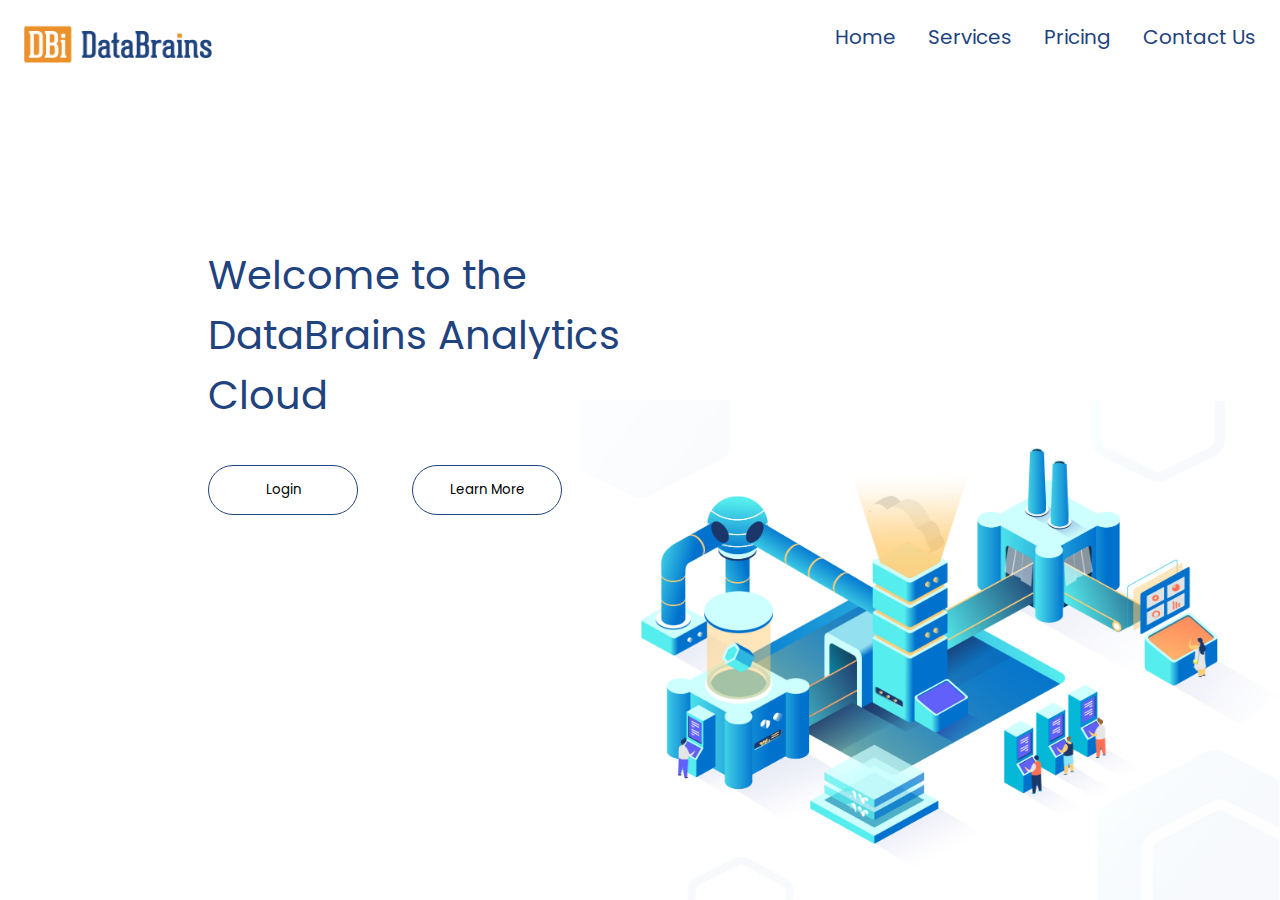
<file: index.html>
<!DOCTYPE html>
<html>

<head>

  <!--============================================================================
    Set up favicons
  ==============================================================================-->
  <link rel="apple-touch-icon" sizes="180x180" href="favicon/apple-touch-icon.png">
  <link rel="icon" type="image/png" sizes="32x32" href="favicon/favicon-32x32.png">
  <link rel="icon" type="image/png" sizes="16x16" href="favicon/favicon-16x16.png">
  <link rel="manifest" href="favicon/site.webmanifest">
  <link rel="mask-icon" href="favicon/safari-pinned-tab.svg" color="#5bbad5">
  <meta name="viewport" content="width=device-width, initial-scale=1">
  <meta name="msapplication-TileColor" content="#da532c">

  <link href="https://fonts.googleapis.com/css?family=Poppins:400,900" rel="stylesheet">

  <meta name="theme-color" content="#ffffff">
  <!-- Latest compiled and minified CSS -->
  <link rel="stylesheet" type="text/css" href="css/tableauviz.css">


  <title>DataBrains Analytics Cloud</title>

</head>

<header>
<!-- Navigation Bar -->
  <div class="topnav">
      <ul class="header_list">
        <a class="header_list_logo"> <img class="header_logo" src="img/DataBrains-logo-good.png" ></a>
        <div class="topnav-right">
        <a class="header_list_item header_right" href="#" onclick="redirectLogin()">Home</a></a>
        <a class="header_list_item header_right" href="#">Services</a></a>
        <a class="header_list_item header_right" href="#">Pricing</a></a>
        <a class="header_list_item" href="#">Contact Us</a></a>
      </div>
      </ul>
  </div>
</header>

<body onload="">

          <div class="container">
          <div class="row">
              <div class="column">
                <p class="dbi_cloud_title"></br></br>Welcome to the </br> DataBrains Analytics Cloud</p>
                <button type="button"name="button" class="dbi_buttons" id="login_button" onclick="redirectLogin()">Login</button>
                <button type="button" class="dbi_buttons" onClick="redirectSmart()">Learn More</button>
              </div>

              <div class="column">
                <img src="img/cloud factory.jpg" alt="Analytics Unleashed" width="700" height="500" class="img_factory">
              </div>
          </div>
        </div>
      <!--This is the column with the CloudFactory Image-->



<!--javascript for bootstrap-->
 <script src="js/containercontrols.js"></script>

</body>

</html>
</file>
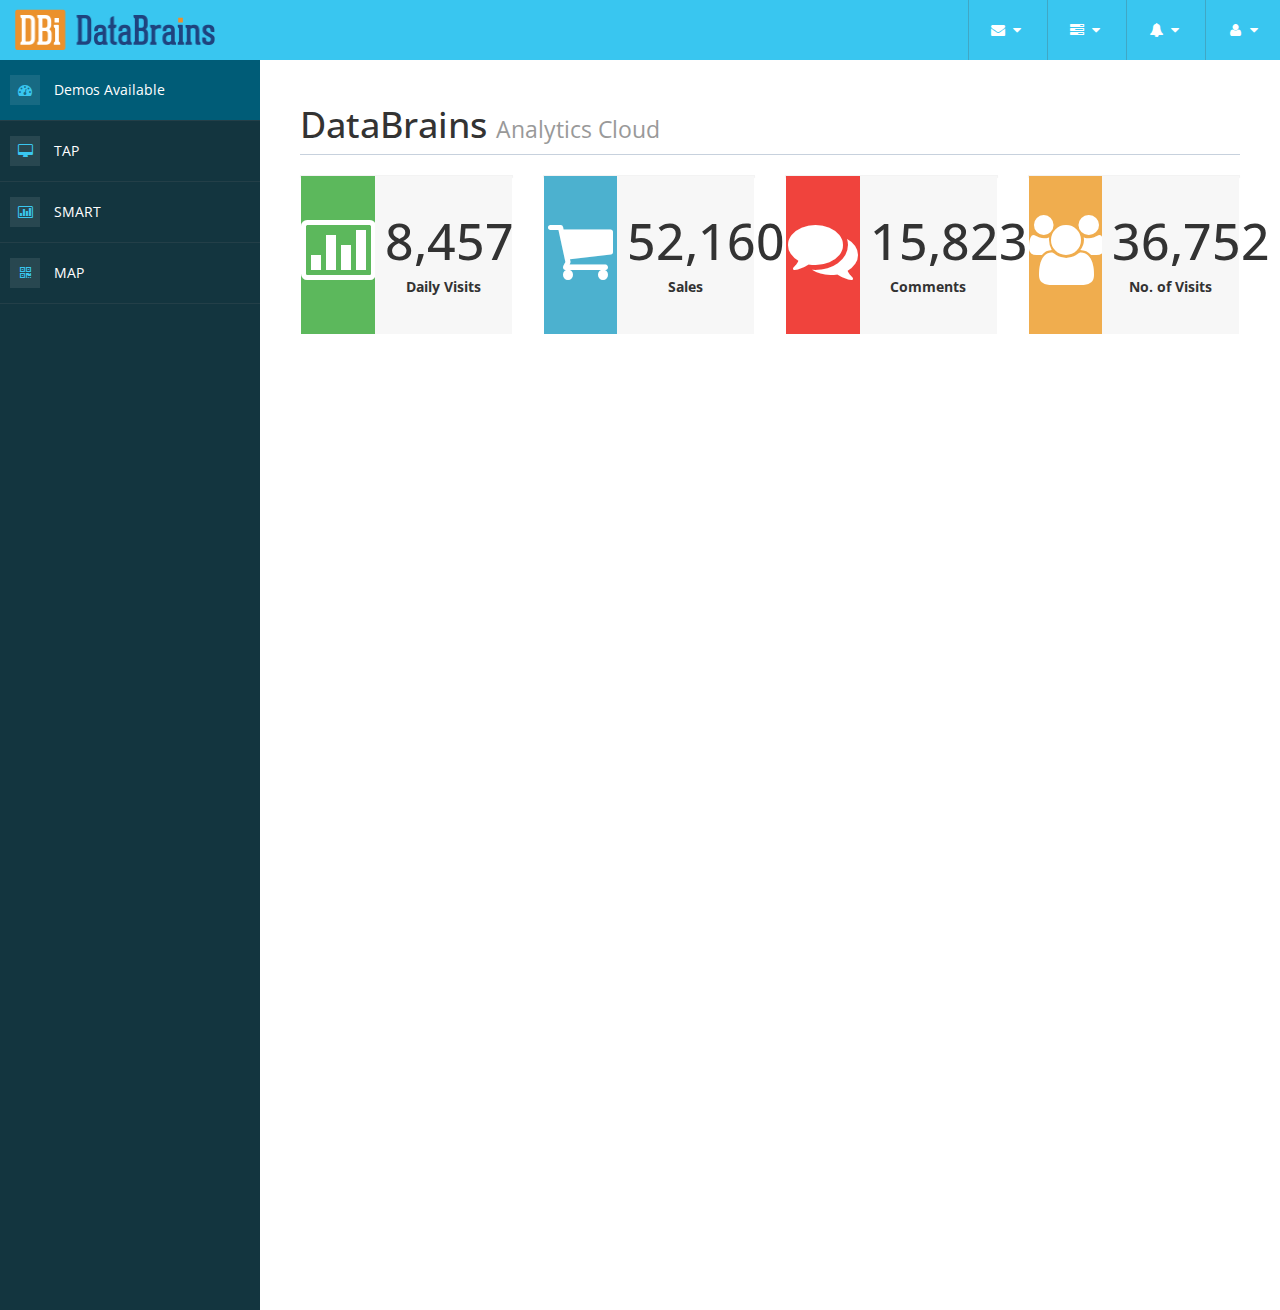
<file: dbiahome.html>
<!DOCTYPE html>
<html xmlns="http://www.w3.org/1999/xhtml">

<head>
    <meta charset="utf-8" />
    <meta name="viewport" content="width=device-width, initial-scale=1.0" />
    <title>DBi Analytics Cloud</title>
    <!-- sET UP fAVICON-->
    <link rel="apple-touch-icon" sizes="180x180" href="favicon/apple-touch-icon.png">
    <link rel="icon" type="image/png" sizes="32x32" href="favicon/favicon-32x32.png">
    <link rel="icon" type="image/png" sizes="16x16" href="favicon/favicon-16x16.png">
    <link rel="manifest" href="favicon/site.webmanifest">
    <link rel="mask-icon" href="favicon/safari-pinned-tab.svg" color="#5bbad5">
    <meta name="viewport" content="width=device-width, initial-scale=1">
    <meta name="msapplication-TileColor" content="#da532c">
    <!-- Bootstrap Styles-->
      <link rel="stylesheet" type="text/css" href="css/tableauviz.css">
    <link href="assets/css/bootstrap.css" rel="stylesheet" />
    <!-- FontAwesome Styles-->
    <link href="assets/css/font-awesome.css" rel="stylesheet" />
    <!-- Morris Chart Styles-->
    <link href="assets/js/morris/morris-0.4.3.min.css" rel="stylesheet" />
    <!-- Custom Styles-->
    <link href="assets/css/custom-styles.css" rel="stylesheet" />
    <!-- Google Fonts-->
    <link href='http://fonts.googleapis.com/css?family=Open+Sans' rel='stylesheet' type='text/css' />
</head>

<body>
    <div id="wrapper">
        <nav class="navbar navbar-default top-navbar" role="navigation">
            <div class="navbar-header">
                <button type="button" class="navbar-toggle" data-toggle="collapse" data-target=".sidebar-collapse">
                    <span class="sr-only">Toggle navigation</span>
                    <span class="icon-bar"></span>
                    <span class="icon-bar"></span>
                    <span class="icon-bar"></span>
                </button>
                <a class="navbar-brand" href="#"><img src="img/DataBrains-logo-good.png" alt="DataBrains" width=200px height=50px></a>
            </div>

            <ul class="nav navbar-top-links navbar-right">
                <li class="dropdown">
                    <a class="dropdown-toggle" data-toggle="dropdown" href="#" aria-expanded="false">
                        <i class="fa fa-envelope fa-fw"></i> <i class="fa fa-caret-down"></i>
                    </a>
                    <ul class="dropdown-menu dropdown-messages">
                        <li>
                            <a href="#">
                                <div>
                                    <strong>Data Source Refreshed</strong>
                                    <span class="pull-right text-muted">
                                        <em>Today</em>
                                    </span>
                                </div>
                                <div>Smart data has been refreshed</div>
                            </a>
                        </li>
                        <li class="divider"></li>
                        <li>
                            <a href="#">
                                <div>
                                    <strong>Data Source Refreshed</strong>
                                    <span class="pull-right text-muted">
                                        <em>Yesterday</em>
                                    </span>
                                </div>
                                <div>Tap data has been refreshed</div>
                            </a>
                        </li>
                        <li class="divider"></li>
                        <li>
                            <a href="#">
                                <div>
                                    <strong>Login</strong>
                                    <span class="pull-right text-muted">
                                        <em>Yesterday</em>
                                    </span>
                                </div>
                                <div>Login attempt made at 10:03:54.462</div>
                            </a>
                        </li>
                        <li class="divider"></li>
                        <li>
                            <a class="text-center" href="#">
                                <strong>Read All Messages</strong>
                                <i class="fa fa-angle-right"></i>
                            </a>
                        </li>
                    </ul>
                    <!-- /.dropdown-messages -->
                </li>
                <!-- /.dropdown -->
                <li class="dropdown">
                    <a class="dropdown-toggle" data-toggle="dropdown" href="#" aria-expanded="false">
                        <i class="fa fa-tasks fa-fw"></i> <i class="fa fa-caret-down"></i>
                    </a>
                    <ul class="dropdown-menu dropdown-tasks">
                        <li>
                            <a href="#">
                                <div>
                                    <p>
                                        <strong>Task 1</strong>
                                        <span class="pull-right text-muted">60% Complete</span>
                                    </p>
                                    <div class="progress progress-striped active">
                                        <div class="progress-bar progress-bar-success" role="progressbar" aria-valuenow="60" aria-valuemin="0" aria-valuemax="100" style="width: 60%">
                                            <span class="sr-only">60% Complete (success)</span>
                                        </div>
                                    </div>
                                </div>
                            </a>
                        </li>
                        <li class="divider"></li>
                        <li>
                            <a href="#">
                                <div>
                                    <p>
                                        <strong>Task 2</strong>
                                        <span class="pull-right text-muted">28% Complete</span>
                                    </p>
                                    <div class="progress progress-striped active">
                                        <div class="progress-bar progress-bar-info" role="progressbar" aria-valuenow="28" aria-valuemin="0" aria-valuemax="100" style="width: 28%">
                                            <span class="sr-only">28% Complete</span>
                                        </div>
                                    </div>
                                </div>
                            </a>
                        </li>
                        <li class="divider"></li>
                        <li>
                            <a href="#">
                                <div>
                                    <p>
                                        <strong>Task 3</strong>
                                        <span class="pull-right text-muted">60% Complete</span>
                                    </p>
                                    <div class="progress progress-striped active">
                                        <div class="progress-bar progress-bar-warning" role="progressbar" aria-valuenow="60" aria-valuemin="0" aria-valuemax="100" style="width: 60%">
                                            <span class="sr-only">60% Complete (warning)</span>
                                        </div>
                                    </div>
                                </div>
                            </a>
                        </li>
                        <li class="divider"></li>
                        <li>
                            <a href="#">
                                <div>
                                    <p>
                                        <strong>Task 4</strong>
                                        <span class="pull-right text-muted">85% Complete</span>
                                    </p>
                                    <div class="progress progress-striped active">
                                        <div class="progress-bar progress-bar-danger" role="progressbar" aria-valuenow="85" aria-valuemin="0" aria-valuemax="100" style="width: 85%">
                                            <span class="sr-only">85% Complete (danger)</span>
                                        </div>
                                    </div>
                                </div>
                            </a>
                        </li>
                        <li class="divider"></li>
                        <li>
                            <a class="text-center" href="#">
                                <strong>See All Tasks</strong>
                                <i class="fa fa-angle-right"></i>
                            </a>
                        </li>
                    </ul>
                    <!-- /.dropdown-tasks -->
                </li>
                <!-- /.dropdown -->
                <li class="dropdown">
                    <a class="dropdown-toggle" data-toggle="dropdown" href="#" aria-expanded="false">
                        <i class="fa fa-bell fa-fw"></i> <i class="fa fa-caret-down"></i>
                    </a>
                    <ul class="dropdown-menu dropdown-alerts">
                        <li>
                            <a href="#">
                                <div>
                                    <i class="fa fa-comment fa-fw"></i> New Comment
                                    <span class="pull-right text-muted small">4 min</span>
                                </div>
                            </a>
                        </li>
                        <li class="divider"></li>
                        <li>
                            <a href="#">
                                <div>
                                    <i class="fa fa-twitter fa-fw"></i> 3 New Followers
                                    <span class="pull-right text-muted small">12 min</span>
                                </div>
                            </a>
                        </li>
                        <li class="divider"></li>
                        <li>
                            <a href="#">
                                <div>
                                    <i class="fa fa-envelope fa-fw"></i> Message Sent
                                    <span class="pull-right text-muted small">4 min</span>
                                </div>
                            </a>
                        </li>
                        <li class="divider"></li>
                        <li>
                            <a href="#">
                                <div>
                                    <i class="fa fa-tasks fa-fw"></i> New Task
                                    <span class="pull-right text-muted small">4 min</span>
                                </div>
                            </a>
                        </li>
                        <li class="divider"></li>
                        <li>
                            <a href="#">
                                <div>
                                    <i class="fa fa-upload fa-fw"></i> Server Rebooted
                                    <span class="pull-right text-muted small">4 min</span>
                                </div>
                            </a>
                        </li>
                        <li class="divider"></li>
                        <li>
                            <a class="text-center" href="#">
                                <strong>See All Alerts</strong>
                                <i class="fa fa-angle-right"></i>
                            </a>
                        </li>
                    </ul>
                    <!-- /.dropdown-alerts -->
                </li>
                <!-- /.dropdown -->
                <li class="dropdown">
                    <a class="dropdown-toggle" data-toggle="dropdown" href="#" aria-expanded="false">
                        <i class="fa fa-user fa-fw"></i> <i class="fa fa-caret-down"></i>
                    </a>
                    <ul class="dropdown-menu dropdown-user">
                        <li><a href="#"><i class="fa fa-user fa-fw"></i> User Profile</a>
                        </li>
                        <li><a href="#"><i class="fa fa-gear fa-fw"></i> Settings</a>
                        </li>
                        <li class="divider"></li>
                        <li><a href="#"><i class="fa fa-sign-out fa-fw"></i> Logout</a>
                        </li>
                    </ul>
                    <!-- /.dropdown-user -->
                </li>
                <!-- /.dropdown -->
            </ul>
        </nav>
        <!--/. NAV TOP  -->
        <nav class="navbar-default navbar-side" role="navigation">
            <div class="sidebar-collapse">
                <ul class="nav" id="main-menu">

                    <li>
                        <a class="active-menu" href="#"><i class="fa fa-dashboard"></i> Demos Available</a>
                    </li>
                    <li>
                        <a href="#"><i class="fa fa-desktop"></i> TAP</a>
                    </li>
					<li>
                        <a href="smart.html"><i class="fa fa-bar-chart-o"></i> SMART</a>
                    </li>
                    <li>
                        <a href="#"><i class="fa fa-qrcode"></i> MAP</a>
                    </li>


                </ul>

            </div>

        </nav>
        <!-- /. NAV SIDE  -->
        <div id="page-wrapper">
            <div id="page-inner">


                <div class="row">
                    <div class="col-md-12">
                        <h1 class="page-header">
                            DataBrains <small>Analytics Cloud</small>
                        </h1>

                    </div>
                </div>


                <!-- /. ROW  -->

                <div class="row">
                    <div class="col-md-3 col-sm-12 col-xs-12">
                        <div class="panel panel-primary text-center no-boder bg-color-green">
                            <div class="panel-left pull-left green">
                                <i class="fa fa-bar-chart-o fa-5x"></i>

                            </div>
                            <div class="panel-right pull-right">
								<h3>8,457</h3>
                               <strong> Daily Visits</strong>
                            </div>
                        </div>
                    </div>
                    <div class="col-md-3 col-sm-12 col-xs-12">
                        <div class="panel panel-primary text-center no-boder bg-color-blue">
                              <div class="panel-left pull-left blue">
                                <i class="fa fa-shopping-cart fa-5x"></i>
								</div>

                            <div class="panel-right pull-right">
							<h3>52,160 </h3>
                               <strong> Sales</strong>

                            </div>
                        </div>
                    </div>
                    <div class="col-md-3 col-sm-12 col-xs-12">
                        <div class="panel panel-primary text-center no-boder bg-color-red">
                            <div class="panel-left pull-left red">
                                <i class="fa fa fa-comments fa-5x"></i>

                            </div>
                            <div class="panel-right pull-right">
							 <h3>15,823 </h3>
                               <strong> Comments </strong>

                            </div>
                        </div>
                    </div>
                    <div class="col-md-3 col-sm-12 col-xs-12">
                        <div class="panel panel-primary text-center no-boder bg-color-brown">
                            <div class="panel-left pull-left brown">
                                <i class="fa fa-users fa-5x"></i>

                            </div>
                            <div class="panel-right pull-right">
							<h3>36,752 </h3>
                             <strong>No. of Visits</strong>

                            </div>
                        </div>
                    </div>
                </div>


            </div>
            <!-- /. PAGE INNER  -->
        </div>
        <!-- /. PAGE WRAPPER  -->
    </div>
    <!-- /. WRAPPER  -->
    <!-- JS Scripts-->
    <!-- jQuery Js -->
    <script src="assets/js/jquery-1.10.2.js"></script>
    <!-- Bootstrap Js -->
    <script src="assets/js/bootstrap.min.js"></script>

    <!-- Metis Menu Js -->
    <script src="assets/js/jquery.metisMenu.js"></script>
    <!-- Morris Chart Js -->
    <script src="assets/js/morris/raphael-2.1.0.min.js"></script>
    <script src="assets/js/morris/morris.js"></script>


	<script src="assets/js/easypiechart.js"></script>
	<script src="assets/js/easypiechart-data.js"></script>


    <!-- Custom Js -->
    <script src="assets/js/custom-scripts.js"></script>


</body>

</html>
</file>
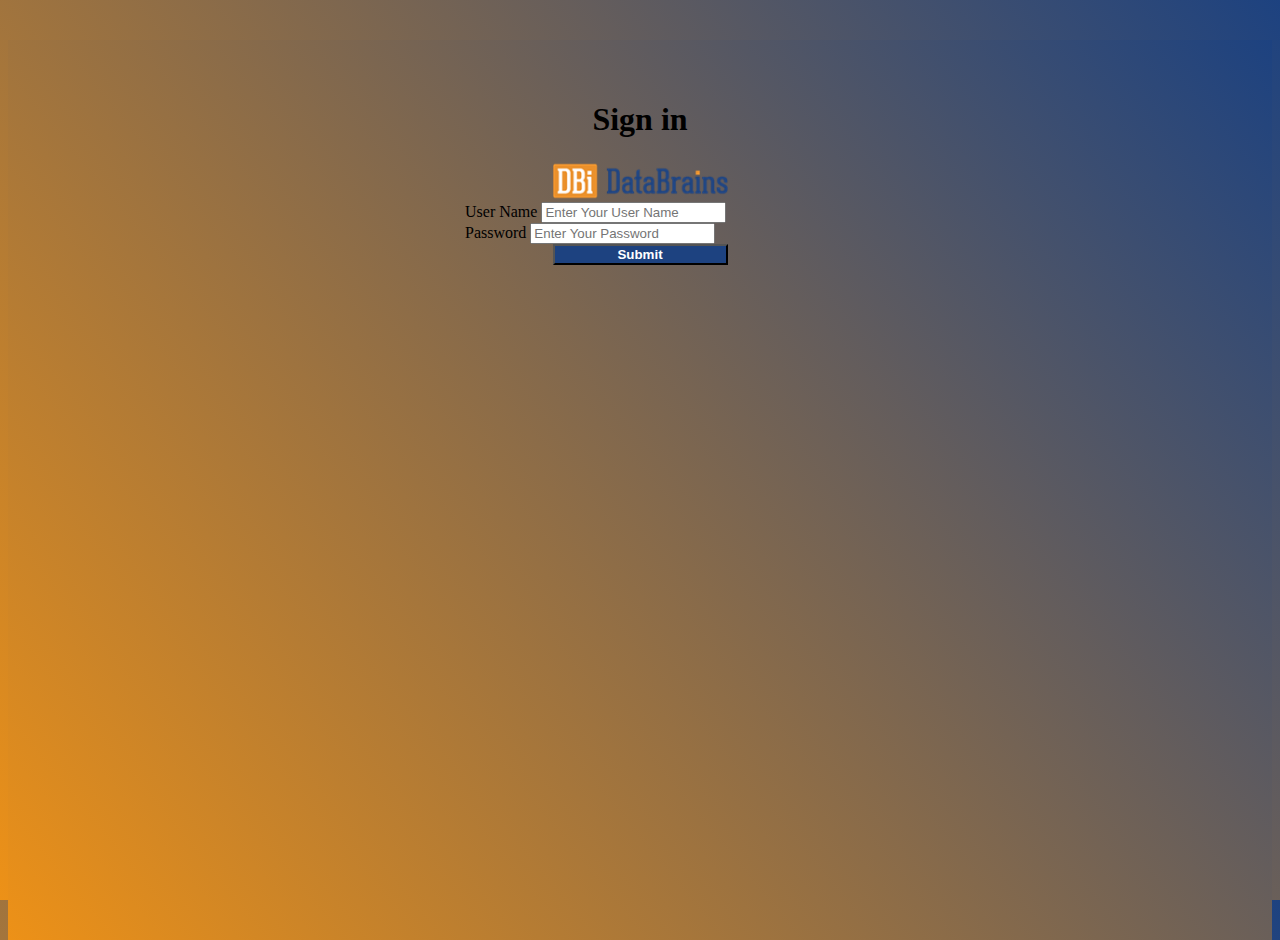
<file: login.html>
<!DOCTYPE html>
<html lang="en">
<head>
    <meta charset="UTF-8">
    <title>DBi Analytics Cloud</title>
    <!--============================================================================
      Set up favicons
    ==============================================================================-->
    <link rel="apple-touch-icon" sizes="180x180" href="favicon/apple-touch-icon.png">
    <link rel="icon" type="image/png" sizes="32x32" href="favicon/favicon-32x32.png">
    <link rel="icon" type="image/png" sizes="16x16" href="favicon/favicon-16x16.png">
    <link rel="manifest" href="favicon/site.webmanifest">
    <link rel="mask-icon" href="favicon/safari-pinned-tab.svg" color="#5bbad5">
    <meta name="viewport" content="width=device-width, initial-scale=1">
    <meta name="msapplication-TileColor" content="#da532c">
    <link href="https://fonts.googleapis.com/css?family=Poppins:400,900" rel="stylesheet">
    <!-- Set up CSS -->
    <link rel="stylesheet" href="https://stackpath.bootstrapcdn.com/bootstrap/4.1.1/css/bootstrap.min.css"
          integrity="sha384-WskhaSGFgHYWDcbwN70/dfYBj47jz9qbsMId/iRN3ewGhXQFZCSftd1LZCfmhktB"
          crossorigin="anonymous">
    <link rel="stylesheet" href="css/loginStyle.css" type="text/css">
</head>
<body>

        <div class="card card-container center">
            <h1 align="center" >Sign in</h1>
            <img src="img/Dbi Logo.png" alt="DBi Logo" class="center">
            <form>
                <div class="form-group">
                    <label for="InputEmail" style="text-align:center">User Name</label>
                    <input type="email" class="form-control" id="InputEmail" aria-describedby="emailHelp" placeholder="Enter Your User Name">
                </div>
                <div class="form-group">
                    <label for="InputPassword">Password</label>
                    <input type="password" class="form-control" id="InputPassword" placeholder="Enter Your Password">
                </div>
                    <button type="submit" class="btn center button2"onclick="redirectDemoHome()">Submit</button>
            </form>
        </div> <!-- card container -->
    <!--Set Up Java Script-->
    <script src="js/containercontrols.js"></script>

</body>
</html>
</file>
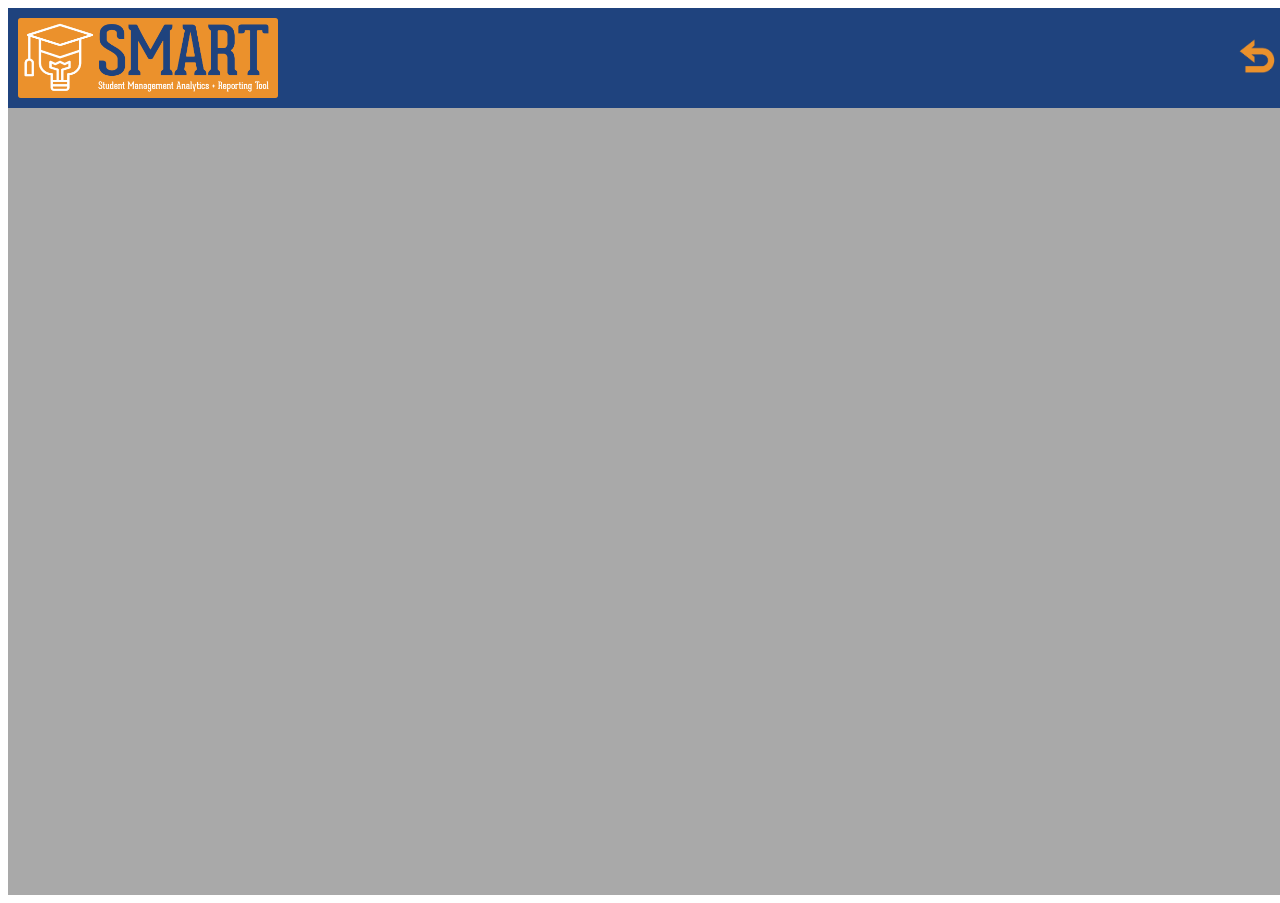
<file: smart.html>
<!DOCTYPE html>
<html>

<head>

<!--============================================================================
  Set up favicons
==============================================================================-->
<link rel="apple-touch-icon" sizes="180x180" href="favicon/apple-touch-icon.png">
<link rel="icon" type="image/png" sizes="32x32" href="favicon/favicon-32x32.png">
<link rel="icon" type="image/png" sizes="16x16" href="favicon/favicon-16x16.png">
<link rel="manifest" href="favicon/site.webmanifest">
<link rel="mask-icon" href="favicon/safari-pinned-tab.svg" color="#5bbad5">
<meta name="msapplication-TileColor" content="#da532c">
<meta name="theme-color" content="#ffffff">
<base target="myframe">
<!--==========================================================================
  Set Up CSS
============================================================================-->
  <link rel="stylesheet" href="css/tableauviz.css">
    <title>Student Management Analytics Reporting Tool</title>
    <script type="text/javascript" src="https://dbi-app01.databrains.com/t/SMART/views/SMARTLandingPage/LandingPage?:embed=y&:linktarget=_self"></script>
    <script type="text/javascript">

    </script>
</head>

  <body>
      <!--Viz Container -->
      <div id ="vizContainer" align="center">
        <!--Header-->
          <div id="header" class="header_banner">
                <!--Smart Logo -->
                <a href="https://dbi-app01.databrains.com/t/SMART/views/SMARTLandingPage/LandingPage?:embed=y&:linktarget=_self" >
                    <image id="smartLogo" src="img/smartlogo.png" alt="Home" class="logo_img">
                </a>
                <!-- Back Button -->
                <image id=backButton src="img/backarrow 250.png" alt="Back" class="back_button" onClick="goBack()">
          </div>
          <!--End Header -->
        <!--Viz Background (Gray) -->
        <div id = "vizbackground" class="viz_background">
            <!--Tableau Visualiztaion -->
            <iframe
              class="viz_sizes"
              id="tableauviz"
              target="_parent"
              frameBorder = "0"
              name ="myframe">
                  <a
                    target="myframe"
                    src="https://dbi-app01.databrains.com/t/SMART/views/SMARTLandingPage/LandingPage?:embed=y&:linktarget=_self"
                    >
                  </a>
            </iframe>

        </div>
        <!--End Viz Background-->

      </div>
      <!--End Viz Container -->



<!--===========================================================================
      javascript files
 ===========================================================================-->
<script src="js/tableauviz.js"></script>
<script src="js/containercontrols.js"></script>
</body>

</html>
</file>
<file: css/tableauviz.css>
@import url("https://fonts.googleapis.com/css?family=Poppins:400,900");

:root{
  --dbi_blue: #1f437e;
  --dbi_orange: #eb912c;
  --dbi_font: 'Poppins', sans-serif;

}

.logo_img {
  margin: 10px;
  width: 20%;
  height: 80%;
  float:left;
}


.header_banner{
  background-color: #1f437e;
  background-size: auto;
  height: 100px;
  width:1300px;
  align-items:center;
}

.viz_sizes{
  margin-top: 5px;
  width: 1290px;
  height: 777px;
}

.viz_background{
  width: 1300px;
  height:787px;
  background-color: #A9A9A9;
}

.back_button{
  width: 50px;
  height: 50px;
  float: right;
  margin-right: 2%;
  position: relative;
  top: 23%;
  cursor: pointer;
}

.poppins{
font-family: 'Poppins', sans-serif;
color: var(--dbi_blue);
}


.img_factory{
  position: absolute;
  right: 0px;
  bottom: 0px;

}


.header_list_item{
  float: right;
  display: block;
  color: #1f437e;
  text-align: center;
  font-family: 'Poppins', sans-serif;
  padding: 5px 16px;
  text-decoration: none;
  font-size: 20px;
}

.header_list_item:hover{
  color: var(--dbi_orange);


}

.header_list_logo{
  float: left;
  display: block;
  color: #1f437e;
  text-align: center;
  padding: 0px 16px;
  text-decoration: none;
}

.header_logo{
width: 188px;
height: 45px;
}

.header_list{
list-style-type: none;
margin: 0;
padding: 0;
}

.header_right{
float: right;
}

.dbi_cloud_title{
font-size: 40px;
font-family: var(--dbi_font);
color: var(--dbi_blue);

}

.dbi_buttons{
border-radius: 40px;
width: 150px;
height: 50px;
background-color: #ffffff;
font-family: 'Poppins', sans-serif;
border: 1px solid var(--dbi_blue);
transition-duration: 0.4s;
margin-right: 50px;
}

.dbi_buttons:hover{
color: #ffffff;
background-color: var(--dbi_orange);


}

.container{
padding-left: 200px;

}

.row {
  display: flex;
}

.column {
  flex: 50%;
}

.topnav {
  overflow: hidden;
  background-color: #ffffff;
}

/* Style the topnav links */
.topnav a {
  float: left;
  display: block;
  text-align: center;
  padding: 14px 16px;
  text-decoration: none;
}

/* Change color on hover */
.topnav a:hover {
  color: var(--dbi_orange);
  text-decoration: underline;
  transition-duration: 0.4s;
}

/* Add a color to the active/current link */
.topnav a.active {
  background-color: #4CAF50;
  color: white;
}

/* Right-aligned section inside the top navigation */
.topnav-right {
  float: right;
}
</file>
<file: assets/css/custom-styles.css>
/*----------------------------------------------
Author : www.webthemez.com
License: Commons Attribution 3.0
http://creativecommons.org/licenses/by/3.0/
------------------------------------------------*/


/*----------------------------------------------
    COMMON  STYLES    
------------------------------------------------*/
body {
    font-family: 'Open Sans', sans-serif;
}

 #wrapper {
    width: 100%;
    background: #13353F;
}

#page-wrapper {
    padding: 15px 15px;
    min-height: 600px;
    background: #FFFFFF;
   
}
#page-inner {
    width:100%;
    margin:10px 20px 10px 0px;
    background-color:transparent;
    padding:10px;
    min-height:1200px;
}

.text-center {
    text-align:center;
}
.no-boder {
    border:1px solid #f3f3f3;
}

h1, .h1, h2, .h2, h3, .h3 {
margin-top: 7px;
margin-bottom: -5px;
}
h2 {
    color: #000;
}
h4 {
    padding-top:10px;
}
.square-btn-adjust {
    border: 0px solid transparent; 
   -webkit-border-radius: 0px;
-moz-border-radius: 0px;
border-radius: 0px;

}
p {
    font-size:16px;
    line-height:25px;
    padding-top:20px;
}
.panel{
border-radius:0px;
}
.navbar-side .nav > li > a > i{
color: #39C6F0;
background: rgba(255, 255, 255, 0.09);
padding: 8px;
width: 30px;
text-align: center;
}
.top-navbar .nav > li > a:hover, .top-navbar .nav > li > a:focus {
text-decoration: none;
background-color: #2497BA;
color: #fff;
}
.nav .open > a, .nav .open > a:hover, .nav .open > a:focus {
background-color: #2497BA;
border-color: #428bca;
}
.breadcrumb {
padding: 8px 15px;
margin-bottom: 20px;
list-style: none;
background-color: #FAFAFA;
border-radius: 0;
}
/*----------------------------------------------
   DASHBOARD STYLES    
------------------------------------------------*/
.page-header {
padding-bottom: 9px;
margin: 10px 0 20px;
border-bottom: 1px solid #C7D1DD;
}
.panel-left{  
width: 35%;
height: 158px;
background: #5CB85C;
}
.panel-left .fa-5x {
font-size: 5em;
color: #fff;
padding: 40px 0;
margin-bottom:30px;
}
.panel-right{ 
width: 65%;
height: 158px;
background: #F7F7F7;
margin-bottom:30px;
}
.panel-right h3{  
font-size: 50px;
padding: 31px 10px 13px;
}
.panel-back {
    background-color:#fff;

}
.panel-default > .panel-heading {
color: #000;
background-color: #FFFFFF;
border-color: #ddd;
font-weight:bold;
background: #FAFAFA;
}
.jumbotron, .well{
background:#fff;
}
   .noti-box {
min-height: 100px;
padding: 20px;
}

    .noti-box .icon-box {
display: block;
float: left;
margin: 0 15px 10px 0;
width: 70px;
height: 70px;
line-height: 75px;
vertical-align: middle;
text-align: center;
font-size: 40px;
}
.text-box p{
    margin: 0 0 3px;
}
.main-text {
    font-size: 25px;
    font-weight:600;
}
.set-icon {
-webkit-border-radius: 50px;
-moz-border-radius: 50px;
border-radius: 50px;

}
.green {
background-color: #5cb85c;
color: #fff;
}
 .blue {
background-color: #4CB1CF;
color: #fff
}
  .red {
background-color: #F0433D;
color:#fff;
}
  .brown {
background-color: #f0ad4e;
color:#fff;
} 
 .back-footer-red {
background-color: #F0433D;
color:#fff;
border-top: 0px solid #fff;
}
 
 .icon-box-right {
display: block;
float: right;
margin: 0 15px 10px 0;
width: 70px;
height: 70px;
line-height: 75px;
vertical-align: middle;
text-align: center;
font-size: 40px;
}

 .main-temp-back {
background: #8702A8;
color: #FFFFFF;
font-size: 16px;
font-weight: 300;
text-align: center;
}
 .main-temp-back .text-temp {
font-size: 40px;
}
.back-dash {
    padding:20px;
    font-size:20px;
    font-weight:500;
  -webkit-border-radius: 0px;
-moz-border-radius: 0px;
border-radius: 0px;
background-color:#2EA7EB;
color:#fff;
}
    .back-dash p {
        padding-top:16px;
        font-size:13px;
        color:#fff;
        line-height:25px;
        text-align:justify;
    }

     .color-bottom-txt {
   color: #000;
font-size: 16px;
line-height: 30px;
}
     /*CHAT PANEL*/
/*Charts*/

.main-chart {
	background: #fff;
}

.easypiechart-panel {
	text-align: center;
	padding: 1px 0;
	margin-bottom: 20px;
}

.placeholder h2 {
	margin-bottom: 0px;
}

.donut {
	width: 100%;
}

.easypiechart {
	position: relative;
	text-align: center;
	width: 120px;
	height: 120px;
	margin: 20px auto 10px auto;
}

.easypiechart .percent {
	display: block;
	position: absolute;
	font-size: 26px;
	top: 38px;
	width: 120px;
}

#easypiechart-blue .percent { color: #30a5ff;}
#easypiechart-teal .percent { color: #1ebfae;}
#easypiechart-orange .percent { color: #ffb53e;}
#easypiechart-red .percent { color: #ef4040;}

	 
 .chat-panel .panel-body {
height: 450px;
overflow-y: scroll;
}
 .chat-box {
margin: 0;
padding: 0;
list-style: none;
}
 .chat-box li {
margin-bottom: 15px;
padding-bottom: 5px;
border-bottom: 1px dotted #808080;
}
 .chat-box li.left .chat-body {
margin-left: 90px;
}
 .chat-box li .chat-body p {
margin: 0;
color: #8d8888;
}
.chat-img>img {
    margin-left:20px;
}
footer p{
font-size: 14px;
}
/*----------------------------------------------
    MENU STYLES    
------------------------------------------------*/


.user-image {
    margin: 25px auto;
-webkit-border-radius: 10px;
-moz-border-radius: 10px;
border-radius: 10px;
max-height:170px;
max-width:170px;
}
.top-navbar{
margin:0px;
}
.top-navbar .navbar-brand {
color: #fff;
width: 260px;
text-align: left;
height: 60px;
font-size: 30px;
font-weight: 700;
text-transform: uppercase;
line-height: 30px;
}
.top-navbar .nav > li {
position: relative;
display: inline-block;
margin: 0px;
padding: 0px;
}
.top-navbar .nav > li > a {
position: relative;
display: block;
padding: 20px;
color: #FFFFFF;
border-left: 1px solid #40A7C5;
margin: 0px;
}
.top-navbar .nav > li > a:hover, .top-navbar .nav > li > a:focus {
text-decoration: none;
background-color: #2497BA;
color: #fff;
}
.top-navbar .dropdown-menu{
min-width: 230px;
border-radius: 0 0 4px 4px;
}
.top-navbar .dropdown-menu > li > a:hover, .top-navbar .dropdown-menu > li > a:focus{
color: #225081;
background:none;
}
.dropdown-tasks{
width: 255px;
}
.dropdown-tasks .progress {
height: 8px;
margin-bottom: 8px;
overflow: hidden;
background-color: #f5f5f5;
border-radius: 0px;
}
.dropdown-tasks > li > a { 
padding: 0px 15px;
}
.dropdown-tasks p {
font-size: 13px;
line-height: 21px;
padding-top: 4px;
}
.active-menu {
    background-color: #005C77!important;
}

.arrow {
    float: right;
    margin-top: 8px;
}

.fa.arrow:before {
    content: "\f104";
}

.active > a > .fa.arrow:before {
    content: "\f107";
}


.nav-second-level li,
.nav-third-level li {
    border-bottom: none !important;
}

.nav-second-level li a {
    padding-left: 37px;
}

.nav-third-level li a {
    padding-left: 55px;
}
.sidebar-collapse , .sidebar-collapse .nav{
	background:none;
}
.sidebar-collapse .nav {
	padding:0;
}
.sidebar-collapse .nav > li > a {
	color:#fff;
	background:transparent;
	text-shadow:none;
	
}
.sidebar-collapse > .nav > li > a {
	padding:15px 10px;
}
.sidebar-collapse > .nav > li {
	border-bottom: 1px solid rgba(107, 108, 109, 0.19);
}
ul.nav.nav-second-level.collapse.in {
background: #005C77;
}
.sidebar-collapse .nav > li > a:hover,
.sidebar-collapse .nav > li > a:focus {
	 
	outline:0;
}
 
.navbar-side {
	border:none;
	background-color: transparent;
	
}
.top-navbar {
	background: #39C6F0;
	border-bottom:none;
	
}
.top-navbar .nav > li > a > i {
margin-right: 2px;
}
.top-navbar .navbar-brand:hover { 
color:#fff;

}
.dropdown-user li {
margin: 8px 0;
}
.navbar-default {
border:0px solid black;
     
}
.navbar-header {
    background: #39C6F0;
}
.navbar-default .navbar-toggle:hover, .navbar-default .navbar-toggle:focus {
background-color: #B40101;
}
.navbar-default .navbar-toggle {
border-color: #fff;
}

.navbar-default .navbar-toggle .icon-bar {
background-color: #FFF;
}
.nav > li > a > i {
    margin-right:10px;
    color: #FFFFFF;
}
/*----------------------------------------------
    UI ELEMENTS STYLES     
------------------------------------------------*/
.btn-circle {
width: 50px;
height: 50px;
padding: 6px 0;
 -webkit-border-radius: 25px;
-moz-border-radius: 25px;
border-radius: 25px;
text-align: center;
font-size: 12px;
line-height: 1.428571429;
}

/*----------------------------------------------
    MEDIA QUERIES     
------------------------------------------------*/
 
 @media(min-width:768px) {
     #page-wrapper{
               margin: 0 0 0 260px;
        padding: 15px 30px;
        min-height: 1200px;
		
    }
	
	
    .navbar-side {
        z-index: 1;
        position: absolute;
        width: 260px;
    }

   .navbar {
 border-radius: 0px; 
}
   
}
 @media(max-width:480px) {
.page-header small {
display: block;
padding-top: 14px;
font-size: 19px;
}
}
</file>
<file: css/loginStyle.css>
body, html {
    background: linear-gradient(0.14turn, #ed9117, #1d4280);
    height: 100%;
}

.center {
    display: block;
    margin-left: auto;
    margin-right: auto;
    width: 50%;
}

.card-container.card {
    max-width: 350px;
    padding: 40px 40px;
    margin-top: 40px;
}

.btn {
    font-weight: 700;
    -moz-user-select: none;
    -webkit-user-select: none;
    user-select: none;
    cursor: default;
    background-color: #1d4280;
    color: #ffffff;
    margin-left: auto;
    margin-right: auto;
    text-align: center;


}

.button2:hover {
    box-shadow: 0 12px 16px 0 rgba(0,0,0,0.24),0 17px 50px 0 rgba(0,0,0,0.19);
}

.bottomspace{
    padding-bottom: 100px;
}

.topspace{
    padding-top: 20px;
}

.rightspace-login{
    padding-right: 400px;
}
</file>
<file: assets/js/morris/morris-0.4.3.min.css>
.morris-hover{position:absolute;z-index:1000;}.morris-hover.morris-default-style{border-radius:10px;padding:6px;color:#666;background:rgba(255, 255, 255, 0.8);border:solid 2px rgba(230, 230, 230, 0.8);font-family:sans-serif;font-size:12px;text-align:center;}.morris-hover.morris-default-style .morris-hover-row-label{font-weight:bold;margin:0.25em 0;}
.morris-hover.morris-default-style .morris-hover-point{white-space:nowrap;margin:0.1em 0;}
</file>
